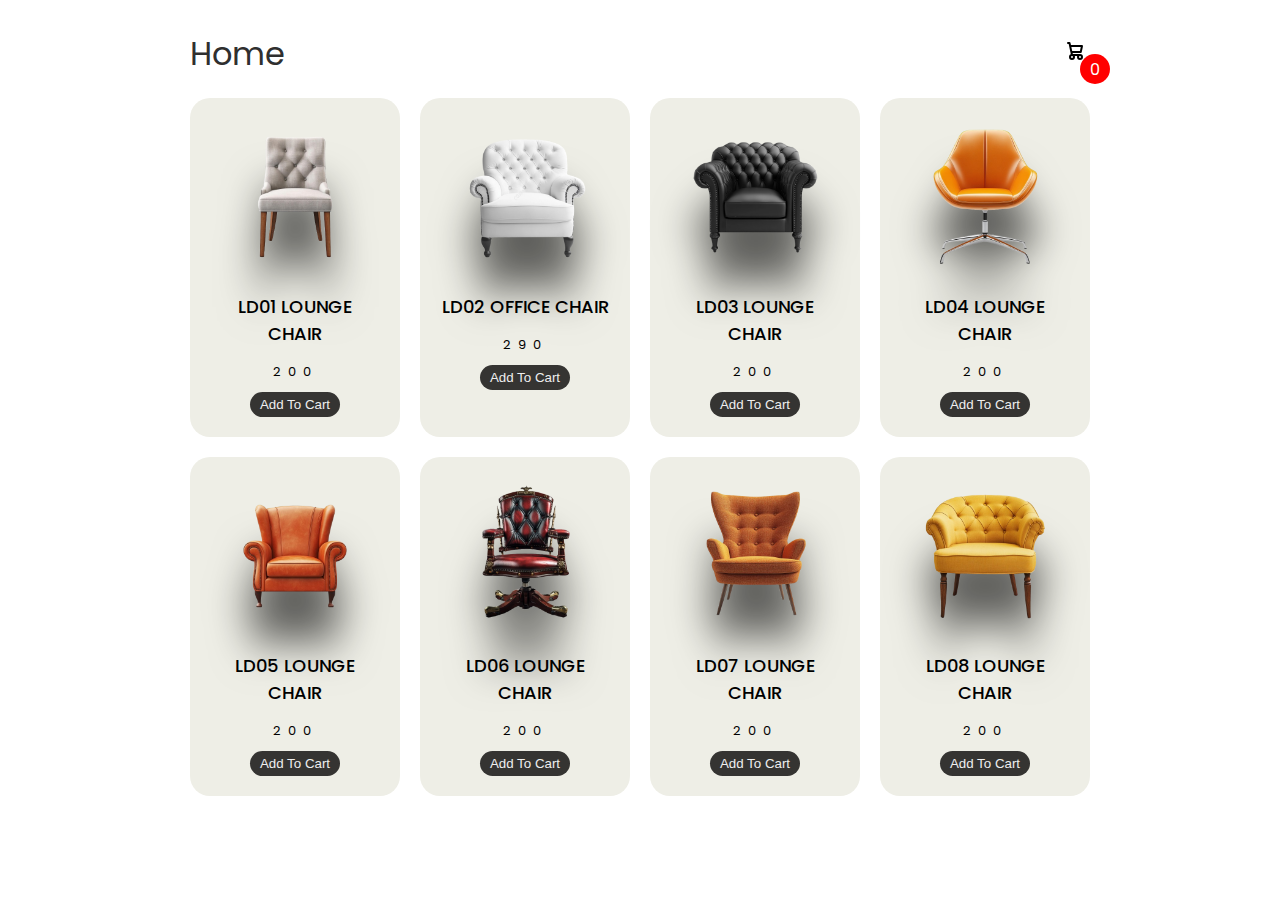
<file: index.html>
<!DOCTYPE html>
<html lang="en">
<head>
    <meta charset="UTF-8">
    <meta name="viewport" content="width=device-width, initial-scale=1.0">
    <title>Document</title>
    <link rel="stylesheet" href="style.css">
</head>
<body>
        <div id="app"></div>
        <div id="temporaryContent">
            <div class="listProduct">
                content file index
            </div>
        </div>


    <script type="module" src="index.js" ></script>
</body>
</html>
</file>
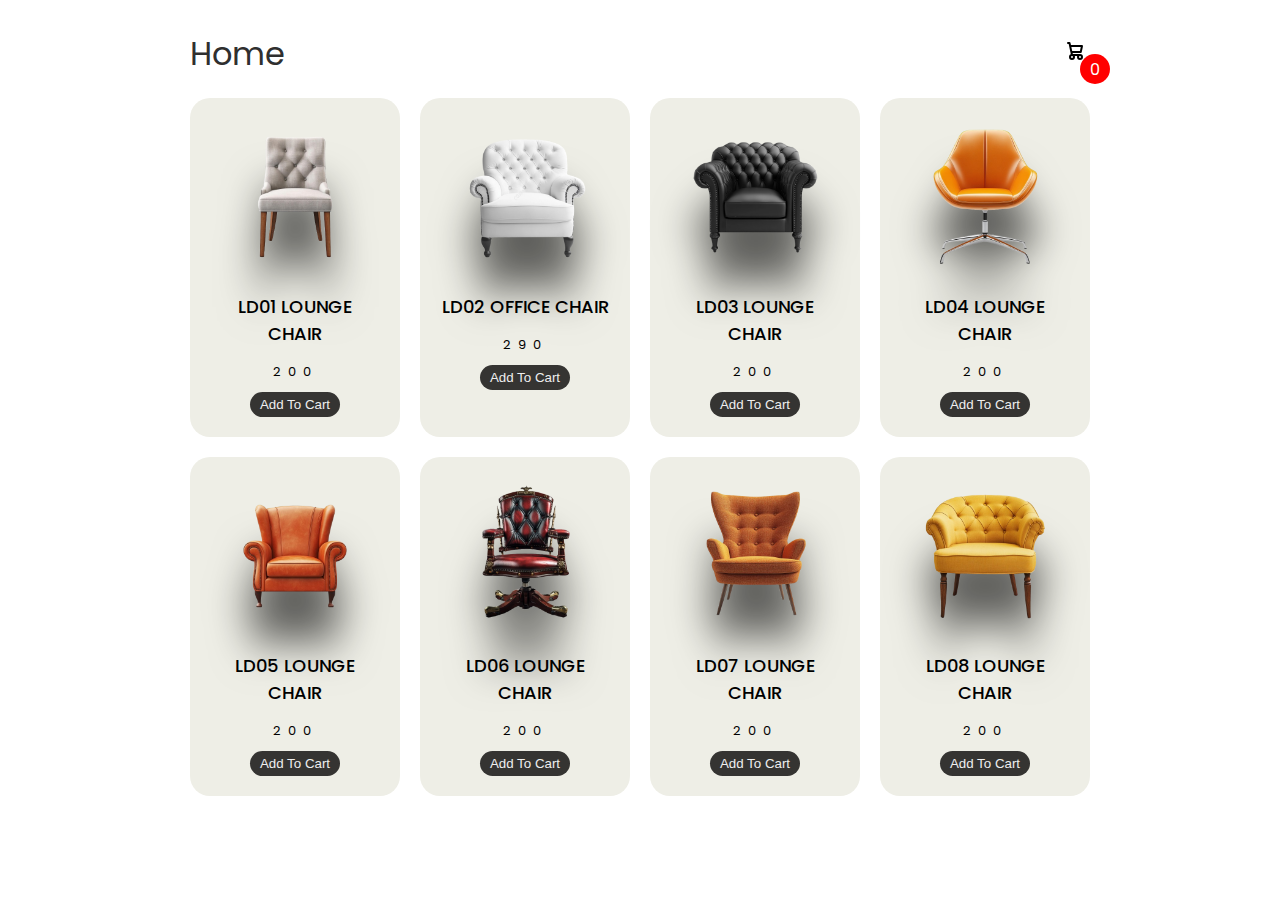
<file: detail.html>
<!DOCTYPE html>
<html lang="en">

<head>
    <meta charset="UTF-8">
    <meta name="viewport" content="width=device-width, initial-scale=1.0">
    <title>Document</title>
    <link rel="stylesheet" href="style.css">
</head>

<body>
    <div id="app"></div>
    <div id="temporaryContent">
        <div class="title">
            Product Detail
        </div>
        <div class="detail">
            <div class="image">
                <img src="Images/1.png" alt="">
            </div>
            <div class="content">
                <div class="name">Name</div>
                <div class="price">$000</div>
                <div class="buttons">
                    <button>Check Out</button>
                    <button class="addCart">
                        Add to Cart
                        <svg class="w-6 h-6 text-gray-800 dark:text-white" aria-hidden="true"
                            xmlns="http://www.w3.org/2000/svg" width="24" height="24" fill="none" viewBox="0 0 24 24">
                            <path stroke="currentColor" stroke-linecap="round" stroke-linejoin="round" stroke-width="2"
                                d="M5 4h1.5L9 16m0 0h8m-8 0a2 2 0 1 0 0 4 2 2 0 0 0 0-4Zm8 0a2 2 0 1 0 0 4 2 2 0 0 0 0-4Zm-8.5-3h9.25L19 7H7.312" />
                        </svg>
                    </button>
                </div>
                <div class="description">
                    lorem1111
                </div>
            </div>
          
        </div>
        <div class="title">Similar Products</div>
        <div class="listProduct"></div>
    </div>

    <script  src="detail.js" type="module"></script>
</body>

</html>
</file>
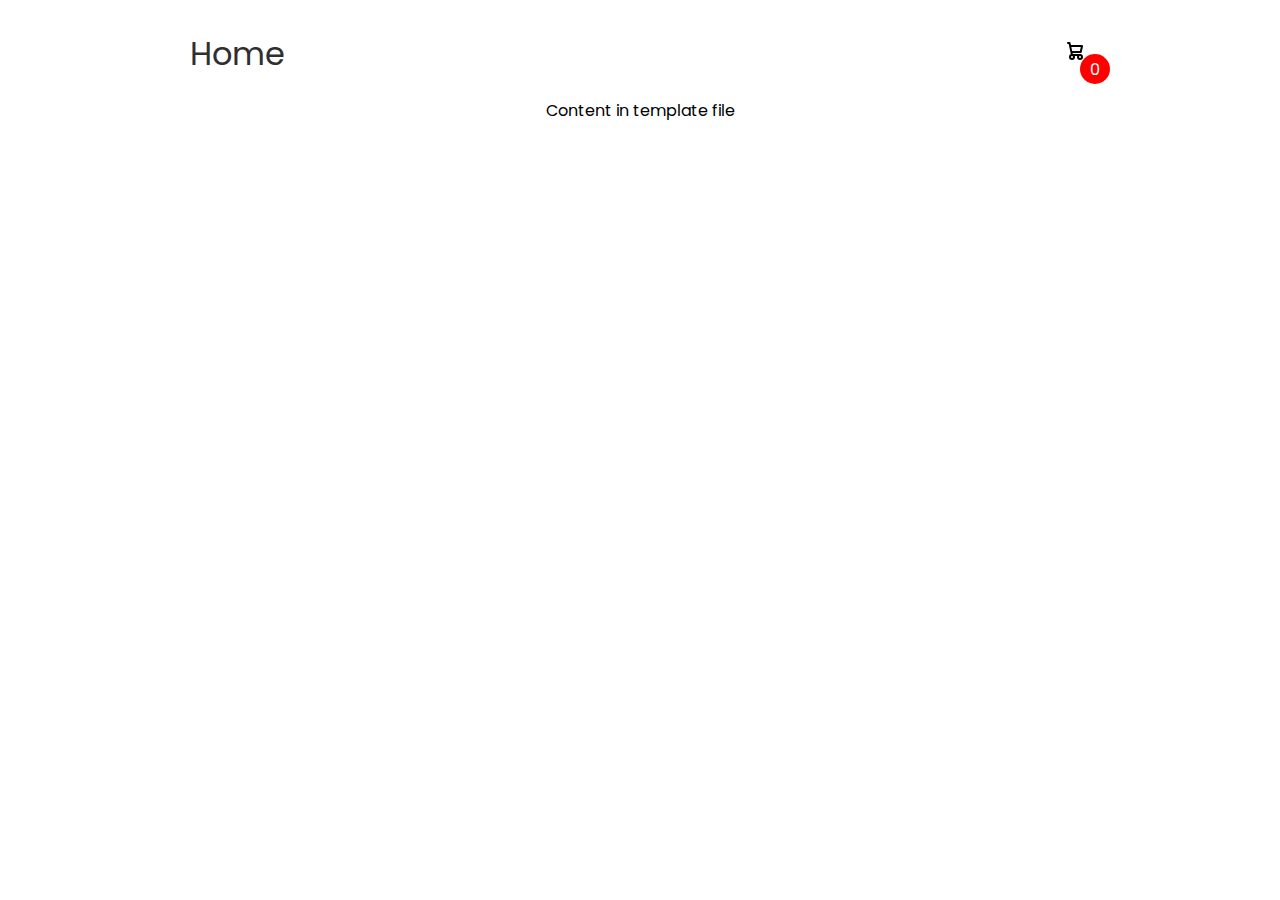
<file: template.html>
<!DOCTYPE html>
<html lang="en">

<head>
    <meta charset="UTF-8" />
    <meta name="viewport" content="width=device-width, initial-scale=1.0" />
    <title>Document</title>
    <link rel="stylesheet" href="style.css" />
    <link rel="preconnect" href="https://fonts.googleapis.com">
    <link rel="preconnect" href="https://fonts.gstatic.com" crossorigin>
    <link
        href="https://fonts.googleapis.com/css2?family=Candal&family=Lora:ital,wght@0,400..700;1,400..700&family=Plus+Jakarta+Sans:ital,wght@0,200..800;1,200..800&family=Poppins:wght@200;300;400;500;600;700;800;900&display=swap"
        rel="stylesheet">
</head>

<body>
    <div class="container">
        <header>
            <div class="title">
                <a href="/">Home</a>
            </div>
            <div class="icon-cart">
                <svg class="w-6 h-6 text-gray-800 dark:text-white" aria-hidden="true" xmlns="http://www.w3.org/2000/svg"
                    width="24" height="24" fill="none" viewBox="0 0 24 24">
                    <path stroke="currentColor" stroke-linecap="round" stroke-linejoin="round" stroke-width="2"
                        d="M5 4h1.5L9 16m0 0h8m-8 0a2 2 0 1 0 0 4 2 2 0 0 0 0-4Zm8 0a2 2 0 1 0 0 4 2 2 0 0 0 0-4Zm-8.5-3h9.25L19 7H7.312" />
                </svg>
                <span>0</span>
            </div>
        </header>
        <div id="contentTab">
            Content in template file
        </div>
    </div>
    <div class="cartTab">
        <h1>Shopping Cart</h1>
        <div class="listCart">
            show item here
        </div>
        <div class="btn">
            <button class="close">CLOSE</button>
            <button class="checkout">
                Check Out
            </button>
        </div>
    </div>

    <script src="cart.js"></script>
</body>

</html>
</file>
<file: style.css>
body {
  margin: 0;
  font-family: Poppins;
}

svg {
  width: 30px;
}

a {
  text-decoration: none;
  color: #2f2f2f;
}

button {
  cursor: pointer;
}

.container {
  width: 900px;
  max-width: 90vw;
  margin: auto;
  text-align: center;
  padding-top: 10px;
  transition: 0.5s;
}

header {
  display: flex;
  justify-content: space-between;
  align-items: center;
  padding: 20px 0;
}

.icon-cart {
  position: relative;
}

.icon-cart span {
  background-color: red;
  position: absolute;
  top: 50%;
  right: -20px;
  width: 30px;
  height: 30px;
  color: #fff;
  border-radius: 50%;
  display: flex;
  justify-content: center;
  align-items: center;
}

.title {
  font-size: xx-large;
}

/* cartTab */
.cartTab {
  background-color: #353432;
  color: #eee;
  width: 400px;
  max-width: 100%;
  position: fixed;
  top: 0;
  right: 0;
  bottom: 0;
  display: grid;
  grid-template-rows: 70px 1fr 70px;
}

.cartTab h1 {
  padding: 20px;
  margin: 0;
  font-weight: 300;
}

.cartTab .btn {
  display: grid;
  grid-template-columns: repeat(2, 1fr);
}

.cartTab .btn button {
  background-color: #e8bc0e;
  border: none;
  font-family: Poppins;
  font-weight: 500;
}

.cartTab .btn button.close {
  background-color: #eee;
}

.cartTab .listCart {
  overflow: auto;
}

.cartTab .listCart::-webkit-scrollbar {
  width: 0;
}

.cartTab {
  right: -400px;
  transition: 0.5s;
}

body.activeTabCart .cartTab {
  right: 0;
}

body.activeTabCart .container {
  transform: translateX(-250px);
}

/* list item product */

.listProduct .item img {
  width: 90%;
  filter: drop-shadow(0 50px 20px #0009);
}

.listProduct {
  display: grid;
  grid-template-columns: repeat(4, 1fr);
  gap: 20px;
}

.listProduct .item {
  background-color: #eeeee6;
  padding: 20px;
  border-radius: 20px;
}

.listProduct .item h2 {
  font-weight: 500;
  font-size: large;
}

.listProduct .item .price {
  letter-spacing: 7px;
  font-size: small;
}

.listProduct .item button {
  background-color: #353432;
  color: #eee;
  border: none;
  padding: 5px 10px;
  margin-top: 10px;
  border-radius: 20px;
}

/* list cart item*/
.listCart .item img {
  width: 100%;
}

.listCart .item {
  display: grid;
  grid-template-columns: 70px 150px 50px 1fr;
  gap: 10px;
  align-items: center;
  text-align: center;
}
.listCart .item .quantity {
  display: flex;
}

.listCart .item .quantity span {
  width: 25px;
  height: 25px;
  background-color: #eee;
  color: #000;
  border-radius: 50%;
  cursor: pointer;
}

.listCart .item .quantity span:nth-child(2) {
  background-color: transparent;
  color: #fff;
}

.listCart .item:nth-child(even) {
  background-color: #eee1;
}

/* detail */

.detail {
  display: grid;
  grid-template-columns: repeat(2, 1fr);
  gap: 50px;
  text-align: left;
}

.detail .image img {
  width: 100%;
}

.detail .image {
  position: relative;
}

.detail .image::before {
  position: absolute;
  width: 300px;
  height: 300px;
  content: "";
  background-color: #94817733;
  z-index: -1;
  border-radius: 190px 100px 170px 180px;
  left: calc(50%-150px);
  top: 50px;
}

.detail .name {
  font-size: xxx-large;
  padding: 40px 0 0 0;
  margin: 0 0 10px 0;
}

.detail .price {
  font-weight: bold;
  font-size: x-large;
  letter-spacing: 7px;
  margin-bottom: 20px;
}

.detail .buttons button {
  background-color: #eee;
  border: none;
  padding: 15px 20px;
  border-radius: 20px;
  font-family: Poppins;
  font-size: large;
}

.detail svg {
  width: 25px;
}

.detail .buttons button:nth-child(2) {
  background-color: #2f2f2f;
  color: #eee;
  display: inline-flex;
  gap: 20px;
  box-shadow: 0 10px 20px #2f2f2f77;
}


.detail .description {
  font-weight: 300;
}


/* Responsiveness */

@media screen and (max-width: 992px) {
  .listProduct{
    grid-template-columns: repeat(3, 1fr);
  }
}

@media screen and (max-width: 767px){
  .listProduct{
    grid-template-columns: repeat(2, 1fr);
  }
  .detail{
    grid-template-columns: 1fr;
    text-align: center;
  }
  .detail .image img{
    width: unset;
    height: 60vh;
  }
  .detail .name{
    font-size: x-large;
    margin: 0;
  }

  .detail .buttons button{
      font-size: small;
  }

}
</file>
